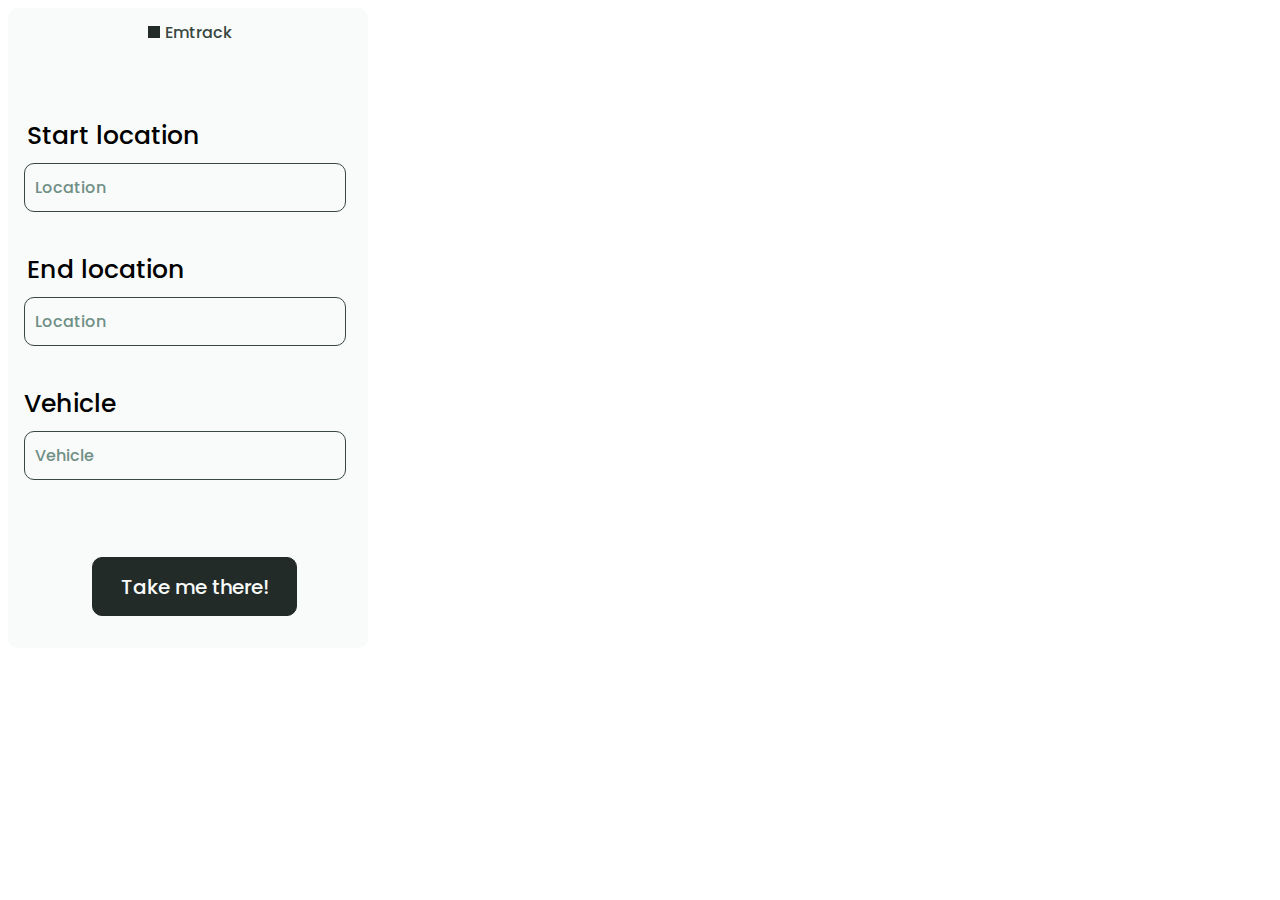
<file: location.html>
<style>
    @import url('https://fonts.googleapis.com/css2?family=Poppins&display=swap');
    </style>
    <body>
        <div class="Location" style="width: 360px; height: 640px; position: relative; background: #F9FBFA; border-radius: 10px; overflow: hidden">
            <div class="Rectangle137" style="width: 360px; height: 640px; left: 0px; top: 0px; position: absolute; background: #F9FBFA"></div>
            <div class="StartLocation" style="left: 19px; top: 111px; position: absolute; color: black; font-size: 25px; font-family: Poppins; font-weight: 500; line-height: 33.25px; word-wrap: break-word">Start location</div>
            <div class="Frame6" style="width: 300px; height: 35px; padding-left: 10px; padding-right: 10px; padding-top: 6px; padding-bottom: 6px; left: 16px; top: 155px; position: absolute; background: #F9FBFA; border-radius: 10px; border: 0.75px #384742 solid; justify-content: flex-start; align-items: center; gap: 10px; display: inline-flex">
              <div class="TextfieldText" style="color: #708F85; font-size: 16px; font-family: Poppins; font-weight: 500; word-wrap: break-word">Location</div>
            </div>
            <div class="EndLocation" style="left: 19px; top: 245px; position: absolute; color: black; font-size: 25px; font-family: Poppins; font-weight: 500; line-height: 33.25px; word-wrap: break-word">End location</div>
            <div class="Frame7" style="width: 300px; height: 35px; padding-left: 10px; padding-right: 10px; padding-top: 6px; padding-bottom: 6px; left: 16px; top: 289px; position: absolute; background: #F9FBFA; border-radius: 10px; border: 0.75px #384742 solid; justify-content: flex-start; align-items: center; gap: 10px; display: inline-flex">
              <div class="TextfieldText" style="color: #708F85; font-size: 16px; font-family: Poppins; font-weight: 500; word-wrap: break-word">Location</div>
            </div>
            <div class="Vehicle" style="left: 16px; top: 379px; position: absolute; color: black; font-size: 25px; font-family: Poppins; font-weight: 500; line-height: 33.25px; word-wrap: break-word">Vehicle</div>
            <div class="Frame18" style="width: 300px; height: 35px; padding-left: 10px; padding-right: 10px; padding-top: 6px; padding-bottom: 6px; left: 16px; top: 423px; position: absolute; background: #F9FBFA; border-radius: 10px; border: 0.75px #384742 solid; justify-content: flex-start; align-items: center; gap: 10px; display: inline-flex">
              <div class="TextfieldText" style="color: #708F85; font-size: 16px; font-family: Poppins; font-weight: 500; word-wrap: break-word">Vehicle</div>
            </div>
            <div class="Emtrack" style="left: 157px; top: 12px; position: absolute; text-align: center; color: #384742; font-size: 16px; font-family: Poppins; font-weight: 500; word-wrap: break-word">Emtrack </div>
            <div class="Rectangle45" style="width: 12px; height: 12px; left: 140px; top: 18px; position: absolute">
              <div class="Rectangle45" style="width: 12px; height: 12px; left: 0px; top: 0px; position: absolute; background: #222B28"></div>
            </div>
            <div class="Frame17" style="width: 183px; height: 45px; padding-left: 10px; padding-right: 10px; padding-top: 6px; padding-bottom: 6px; left: 84px; top: 549px; position: absolute; background: #222B28; border-radius: 10px; border: 0.50px #222B28 solid; justify-content: center; align-items: center; gap: 5px; display: inline-flex">
              <div class="TakeMeThere" style="color: #F9FBFA; font-size: 20px; font-family: Poppins; font-weight: 500; word-wrap: break-word">Take me there!</div>
            </div>
          </div>
    </body>
</file>
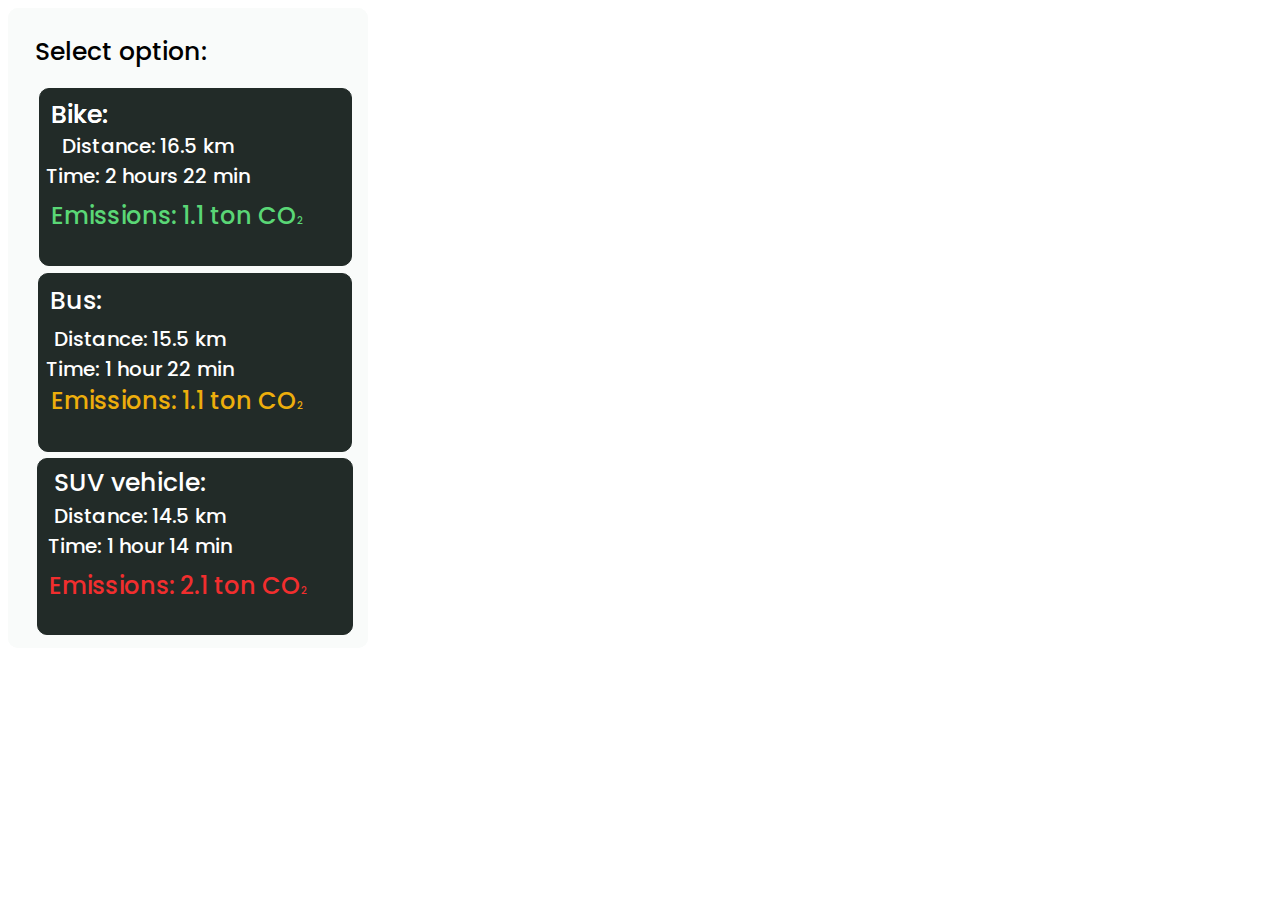
<file: option.html>
<style>
    @import url('https://fonts.googleapis.com/css2?family=Poppins&display=swap');
    </style>

    <body>
       <div class="Car" style="width: 360px; height: 640px; position: relative; background: #F9FBFA; border-radius: 10px; overflow: hidden">
  <div class="Rectangle114" style="width: 360px; height: 640px; left: 0px; top: 0px; position: absolute; background: #F9FBFA"></div>
  <div class="Frame19" style="width: 291px; height: 164px; padding-left: 10px; padding-right: 10px; padding-top: 6px; padding-bottom: 6px; left: 31px; top: 80px; position: absolute; background: #222B28; border-radius: 10px; border: 0.50px #222B28 solid; justify-content: center; align-items: center; gap: 5px; display: inline-flex"></div>
  <div class="Bike" style="left: 43px; top: 90px; position: absolute; color: white; font-size: 25px; font-family: Poppins; font-weight: 500; line-height: 33.25px; word-wrap: break-word">Bike:</div>
  <div class="Distance165KmTime2Hours22Min" style="left: 38px; top: 123px; position: absolute; text-align: center; color: white; font-size: 20px; font-family: Poppins; font-weight: 500; letter-spacing: 0.10px; word-wrap: break-word">Distance: 16.5 km  <br/>    Time: 2 hours 22 min</div>
  <div class="Bike" style="left: 43px; top: 90px; position: absolute; color: white; font-size: 25px; font-family: Poppins; font-weight: 500; line-height: 33.25px; word-wrap: break-word">Bike:</div>
  <div class="Emissions11TonCo2" style="left: 43px; top: 190px; position: absolute; text-align: center"><span style="color: #5AD776; font-size: 24px; font-family: Poppins; font-weight: 500; letter-spacing: 0.12px; word-wrap: break-word">Emissions: 1.1 ton CO</span><span style="color: #5AD776; font-size: 10px; font-family: Poppins; font-weight: 500; letter-spacing: 0.05px; word-wrap: break-word">2</span></div>
  <div class="Frame19" style="width: 294px; height: 163px; padding-left: 10px; padding-right: 10px; padding-top: 6px; padding-bottom: 6px; left: 29px; top: 450px; position: absolute; background: #222B28; border-radius: 10px; border: 0.50px #222B28 solid; justify-content: center; align-items: center; gap: 5px; display: inline-flex"></div>
  <div class="Emissions21TonCo2" style="left: 41px; top: 560px; position: absolute; text-align: center"><span style="color: #F12E2E; font-size: 24px; font-family: Poppins; font-weight: 500; letter-spacing: 0.12px; word-wrap: break-word">Emissions: 2.1 ton CO</span><span style="color: #F12E2E; font-size: 10px; font-family: Poppins; font-weight: 500; letter-spacing: 0.05px; word-wrap: break-word">2</span></div>
  <div class="Frame19" style="width: 292px; height: 165px; padding-left: 10px; padding-right: 10px; padding-top: 6px; padding-bottom: 6px; left: 30px; top: 265px; position: absolute; background: #222B28; border-radius: 10px; border: 0.50px #222B28 solid; justify-content: center; align-items: center; gap: 5px; display: inline-flex"></div>
  <div class="Bus" style="left: 42px; top: 276px; position: absolute; color: white; font-size: 25px; font-family: Poppins; font-weight: 500; line-height: 33.25px; word-wrap: break-word">Bus:</div>
  <div class="Distance155KmTime1Hour22Min" style="left: 38px; top: 316px; position: absolute; text-align: center; color: white; font-size: 20px; font-family: Poppins; font-weight: 500; letter-spacing: 0.10px; word-wrap: break-word">Distance: 15.5 km  <br/> Time: 1 hour 22 min</div>
  <div class="Emissions11TonCo2" style="left: 43px; top: 375px; position: absolute; text-align: center"><span style="color: #EDAE0C; font-size: 24px; font-family: Poppins; font-weight: 500; letter-spacing: 0.12px; word-wrap: break-word">Emissions: 1.1 ton CO</span><span style="color: #EDAE0C; font-size: 10px; font-family: Poppins; font-weight: 500; letter-spacing: 0.05px; word-wrap: break-word">2</span></div>
  <div class="SelectOption" style="left: 27px; top: 27px; position: absolute; color: black; font-size: 25px; font-family: Poppins; font-weight: 500; line-height: 33.25px; word-wrap: break-word">Select option:</div>
  <div class="SuvVehicle" style="left: 46px; top: 458px; position: absolute; color: white; font-size: 25px; font-family: Poppins; font-weight: 500; line-height: 33.25px; word-wrap: break-word">SUV vehicle:</div>
  <div class="Distance145KmTime1Hour14Min" style="left: 40px; top: 493px; position: absolute; text-align: center; color: white; font-size: 20px; font-family: Poppins; font-weight: 500; letter-spacing: 0.10px; word-wrap: break-word">Distance: 14.5 km  <br/> Time: 1 hour 14 min</div>
</div>
    </body>
</file>
